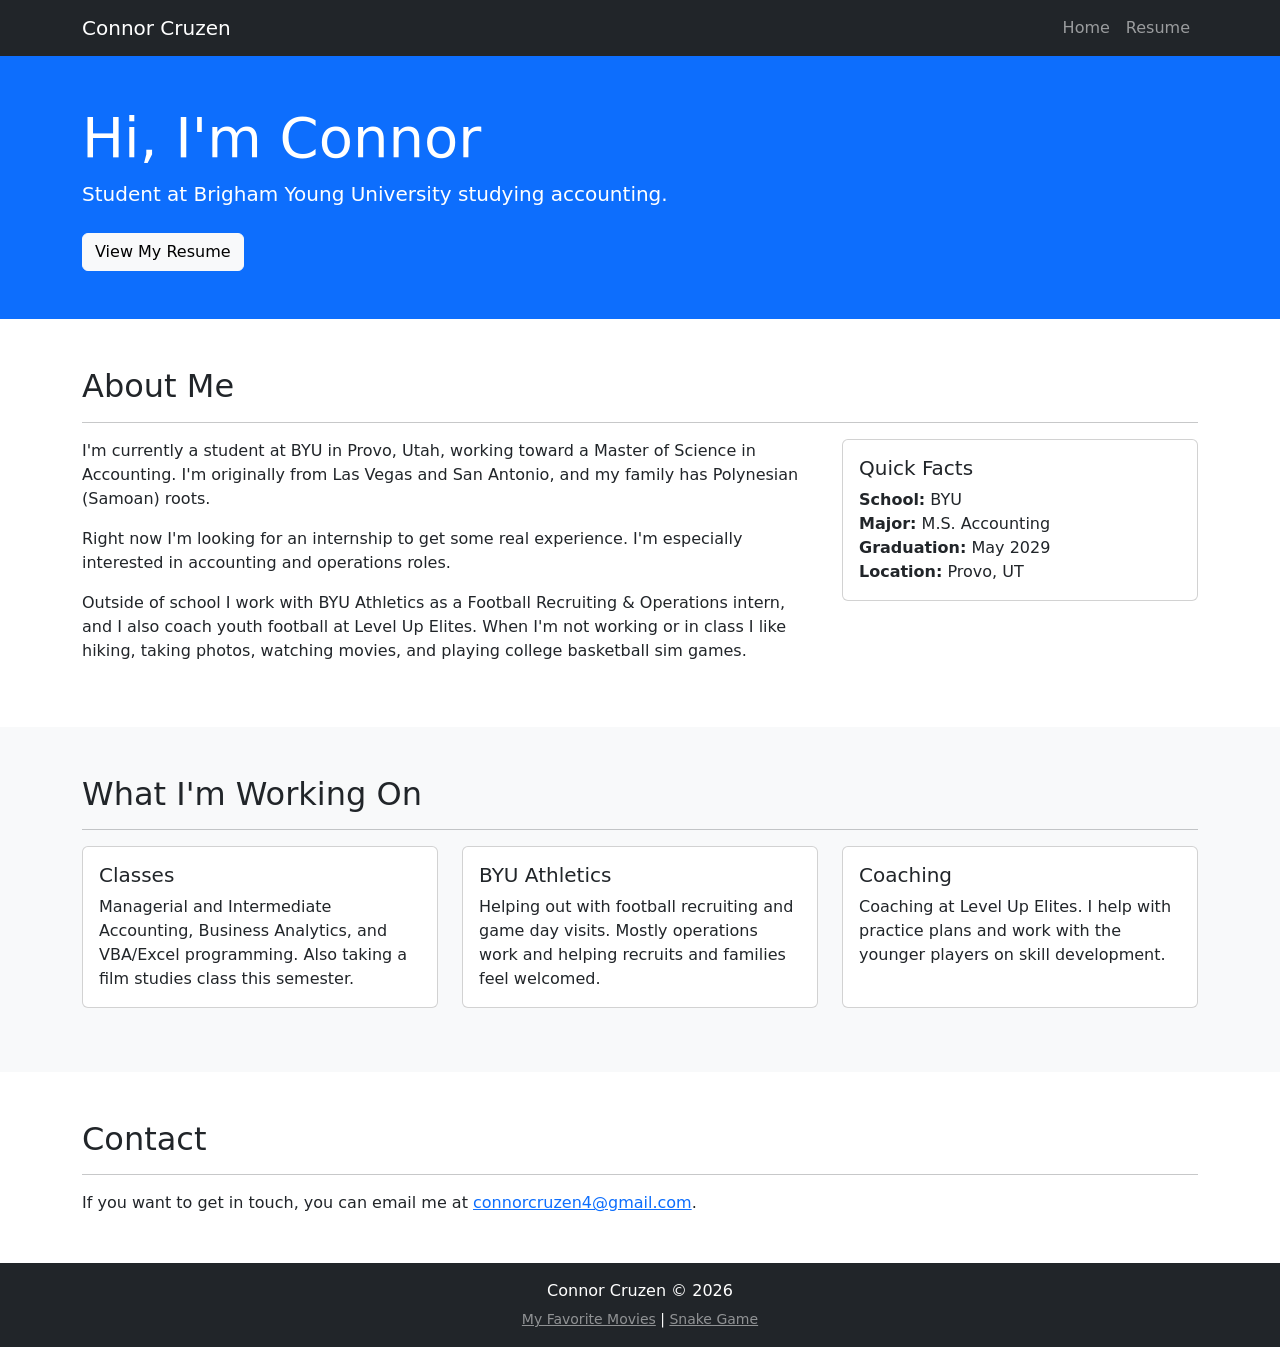
<file: index.html>
<!DOCTYPE html>
<html lang="en">
<head>
	<meta charset="UTF-8">
	<meta name="viewport" content="width=device-width, initial-scale=1.0">
	<title>Connor Cruzen</title>
	<link href="https://cdn.jsdelivr.net/npm/bootstrap@5.3.2/dist/css/bootstrap.min.css" rel="stylesheet">
</head>
<body>

<!-- Navbar -->
<nav class="navbar navbar-expand-lg navbar-dark bg-dark">
	<div class="container">
		<a class="navbar-brand" href="index.html">Connor Cruzen</a>
		<button class="navbar-toggler" type="button" data-bs-toggle="collapse" data-bs-target="#navbarNav">
			<span class="navbar-toggler-icon"></span>
		</button>
		<div class="collapse navbar-collapse" id="navbarNav">
			<ul class="navbar-nav ms-auto">
				<li class="nav-item"><a class="nav-link" href="index.html">Home</a></li>
				<li class="nav-item"><a class="nav-link" href="resume.html">Resume</a></li>
			</ul>
		</div>
	</div>
</nav>

<!-- Hero -->
<div class="bg-primary text-white py-5">
	<div class="container">
		<h1 class="display-4">Hi, I'm Connor</h1>
		<p class="lead">Student at Brigham Young University studying accounting.</p>
		<a href="resume.html" class="btn btn-light mt-2">View My Resume</a>
	</div>
</div>

<!-- About -->
<div class="container my-5">
	<h2>About Me</h2>
	<hr>
	<div class="row">
		<div class="col-md-8">
			<p>I'm currently a student at BYU in Provo, Utah, working toward a Master of Science in Accounting. I'm originally from Las Vegas and San Antonio, and my family has Polynesian (Samoan) roots.</p>
			<p>Right now I'm looking for an internship to get some real experience. I'm especially interested in accounting and operations roles.</p>
			<p>Outside of school I work with BYU Athletics as a Football Recruiting & Operations intern, and I also coach youth football at Level Up Elites. When I'm not working or in class I like hiking, taking photos, watching movies, and playing college basketball sim games.</p>
		</div>
		<div class="col-md-4">
			<div class="card">
				<div class="card-body">
					<h5 class="card-title">Quick Facts</h5>
					<ul class="list-unstyled mb-0">
						<li><strong>School:</strong> BYU</li>
						<li><strong>Major:</strong> M.S. Accounting</li>
						<li><strong>Graduation:</strong> May 2029</li>
						<li><strong>Location:</strong> Provo, UT</li>
					</ul>
				</div>
			</div>
		</div>
	</div>
</div>

<!-- Experience cards -->
<div class="bg-light py-5">
	<div class="container">
		<h2>What I'm Working On</h2>
		<hr>
		<div class="row">
			<div class="col-md-4 mb-3">
				<div class="card h-100">
					<div class="card-body">
						<h5 class="card-title">Classes</h5>
						<p class="card-text">Managerial and Intermediate Accounting, Business Analytics, and VBA/Excel programming. Also taking a film studies class this semester.</p>
					</div>
				</div>
			</div>
			<div class="col-md-4 mb-3">
				<div class="card h-100">
					<div class="card-body">
						<h5 class="card-title">BYU Athletics</h5>
						<p class="card-text">Helping out with football recruiting and game day visits. Mostly operations work and helping recruits and families feel welcomed.</p>
					</div>
				</div>
			</div>
			<div class="col-md-4 mb-3">
				<div class="card h-100">
					<div class="card-body">
						<h5 class="card-title">Coaching</h5>
						<p class="card-text">Coaching at Level Up Elites. I help with practice plans and work with the younger players on skill development.</p>
					</div>
				</div>
			</div>
		</div>
	</div>
</div>

<!-- Contact -->
<div class="container my-5">
	<h2>Contact</h2>
	<hr>
	<p>If you want to get in touch, you can email me at <a href="mailto:connorcruzen4@gmail.com">connorcruzen4@gmail.com</a>.</p>
</div>

<!-- Footer -->
<footer class="bg-dark text-white text-center py-3">
	<p class="mb-1">Connor Cruzen &copy; 2026</p>
	<p class="mb-0"><small><a href="films.html" class="text-white-50">My Favorite Movies</a> | <a href="snake.html" class="text-white-50">Snake Game</a></small></p>
</footer>

<script src="https://cdn.jsdelivr.net/npm/bootstrap@5.3.2/dist/js/bootstrap.bundle.min.js"></script>
</body>
</html>
</file>
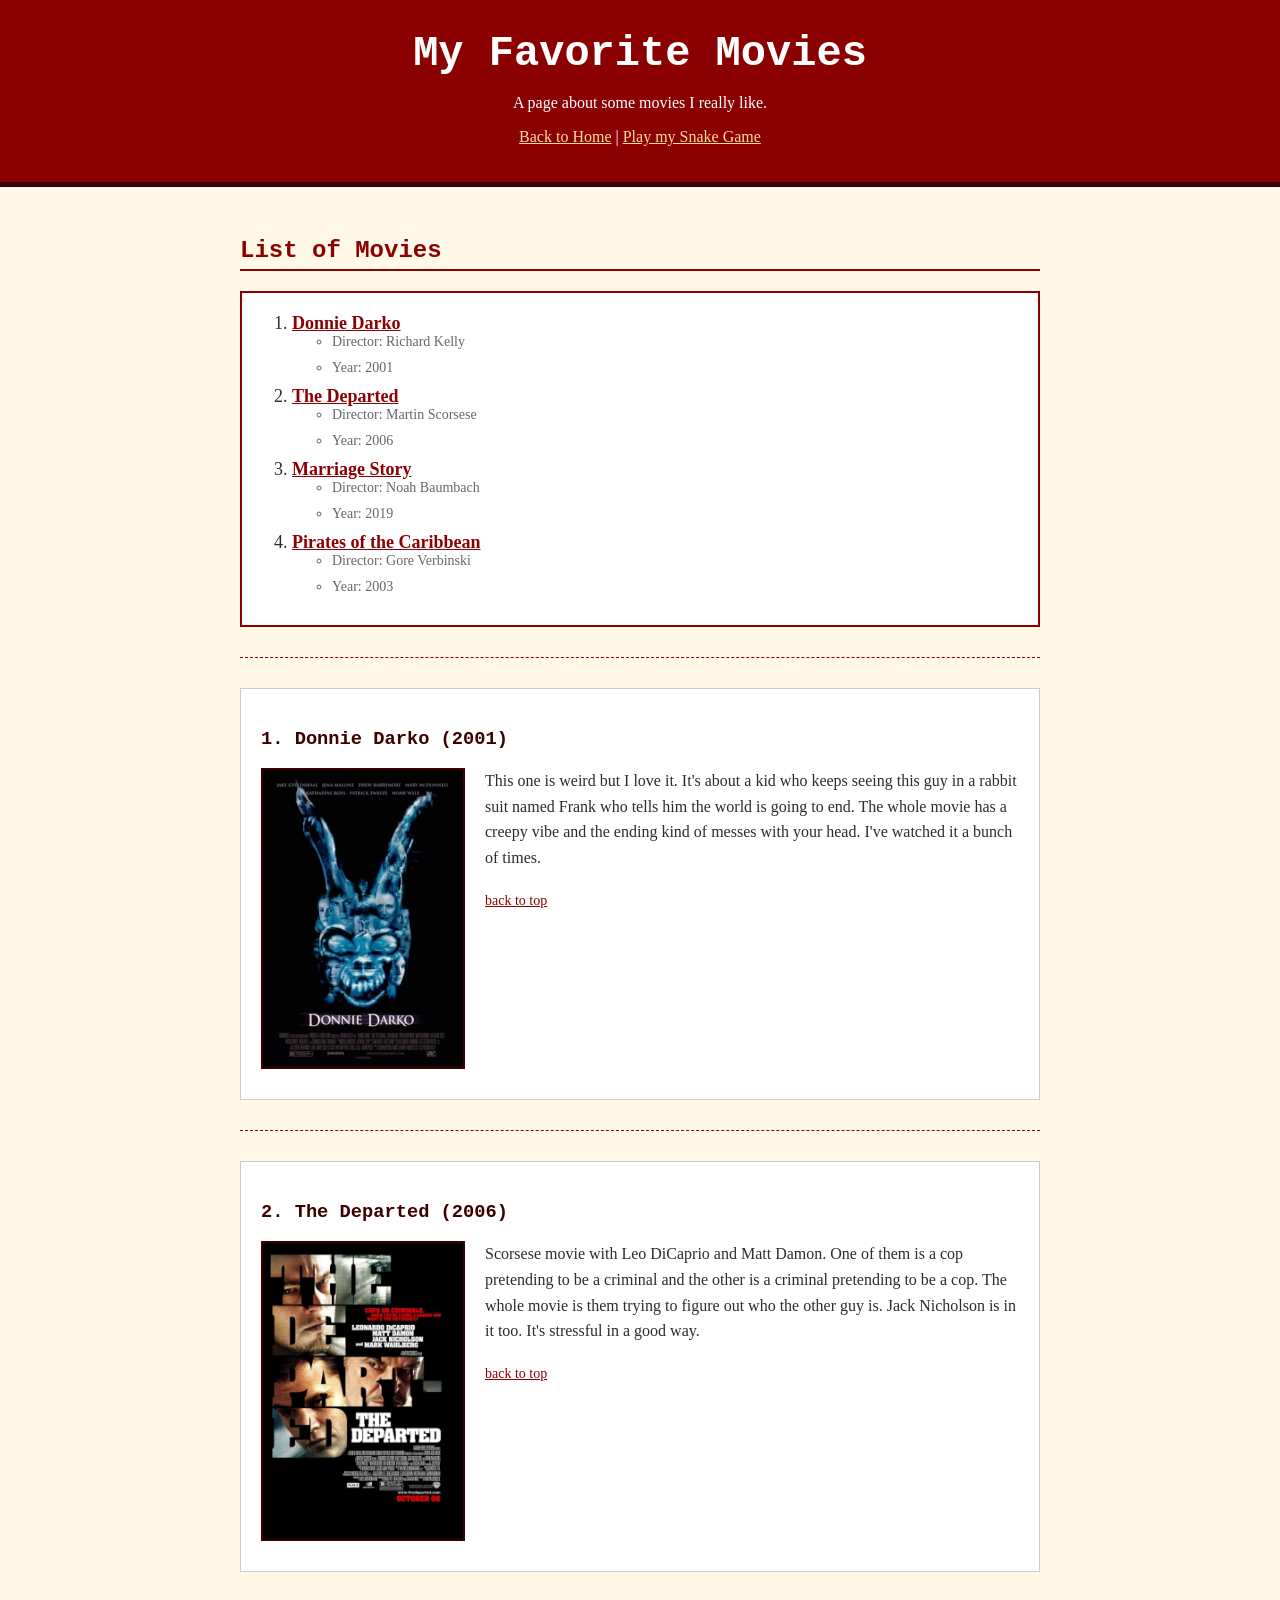
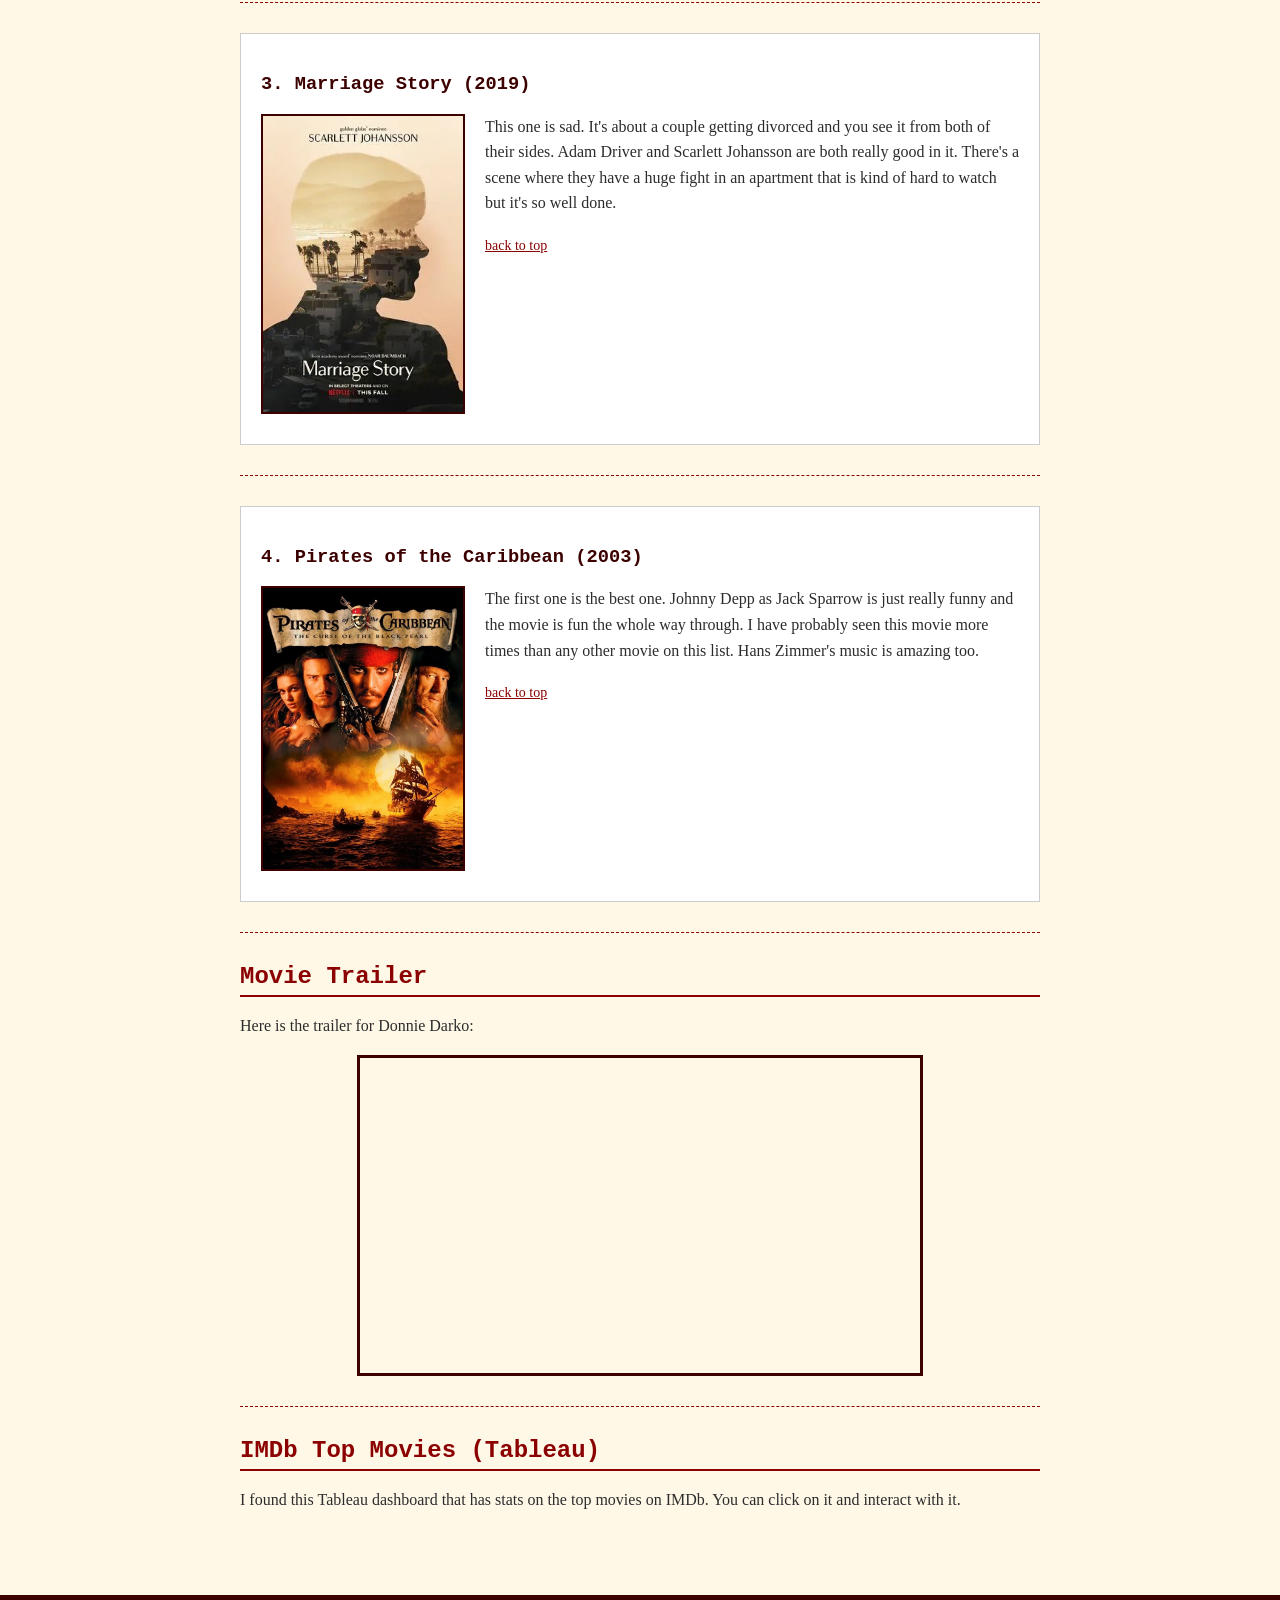
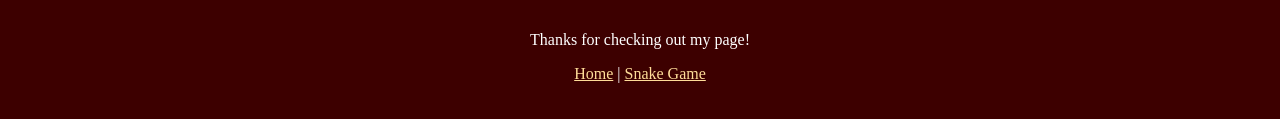
<file: films.html>
<!DOCTYPE html>
<html lang="en">
<head>
	<meta charset="UTF-8">
	<title>My Favorite Movies</title>
	<link rel="stylesheet" href="styles.css">
</head>
<body>

<div id="header">
	<h1>My Favorite Movies</h1>
	<p>A page about some movies I really like.</p>
	<p><a href="index.html">Back to Home</a> | <a href="snake.html">Play my Snake Game</a></p>
</div>

<div id="main">

<h2 id="top">List of Movies</h2>

<ol>
	<li><a href="#donnie">Donnie Darko</a>
		<ul>
			<li>Director: Richard Kelly</li>
			<li>Year: 2001</li>
		</ul>
	</li>
	<li><a href="#departed">The Departed</a>
		<ul>
			<li>Director: Martin Scorsese</li>
			<li>Year: 2006</li>
		</ul>
	</li>
	<li><a href="#marriage">Marriage Story</a>
		<ul>
			<li>Director: Noah Baumbach</li>
			<li>Year: 2019</li>
		</ul>
	</li>
	<li><a href="#pirates">Pirates of the Caribbean</a>
		<ul>
			<li>Director: Gore Verbinski</li>
			<li>Year: 2003</li>
		</ul>
	</li>
</ol>

<hr>

<div class="movie" id="donnie">
	<h3>1. Donnie Darko (2001)</h3>
	<img src="donnie-darko.jpg" alt="Donnie Darko poster" width="250">
	<p>This one is weird but I love it. It's about a kid who keeps seeing this guy in a rabbit suit named Frank who tells him the world is going to end. The whole movie has a creepy vibe and the ending kind of messes with your head. I've watched it a bunch of times.</p>
	<p><a href="#top">back to top</a></p>
</div>

<hr>

<div class="movie" id="departed">
	<h3>2. The Departed (2006)</h3>
	<img src="the-departed.jpg" alt="The Departed poster" width="250">
	<p>Scorsese movie with Leo DiCaprio and Matt Damon. One of them is a cop pretending to be a criminal and the other is a criminal pretending to be a cop. The whole movie is them trying to figure out who the other guy is. Jack Nicholson is in it too. It's stressful in a good way.</p>
	<p><a href="#top">back to top</a></p>
</div>

<hr>

<div class="movie" id="marriage">
	<h3>3. Marriage Story (2019)</h3>
	<img src="marriage-story.jpg" alt="Marriage Story poster" width="250">
	<p>This one is sad. It's about a couple getting divorced and you see it from both of their sides. Adam Driver and Scarlett Johansson are both really good in it. There's a scene where they have a huge fight in an apartment that is kind of hard to watch but it's so well done.</p>
	<p><a href="#top">back to top</a></p>
</div>

<hr>

<div class="movie" id="pirates">
	<h3>4. Pirates of the Caribbean (2003)</h3>
	<img src="pirates.jpg" alt="Pirates of the Caribbean poster" width="250">
	<p>The first one is the best one. Johnny Depp as Jack Sparrow is just really funny and the movie is fun the whole way through. I have probably seen this movie more times than any other movie on this list. Hans Zimmer's music is amazing too.</p>
	<p><a href="#top">back to top</a></p>
</div>

<hr>

<h2>Movie Trailer</h2>
<p>Here is the trailer for Donnie Darko:</p>
<iframe width="560" height="315" src="https://www.youtube.com/embed/AOIPyZBySds" title="Donnie Darko Trailer" frameborder="0" allowfullscreen></iframe>

<hr>

<h2>IMDb Top Movies (Tableau)</h2>
<p>I found this Tableau dashboard that has stats on the top movies on IMDb. You can click on it and interact with it.</p>

<div class='tableauPlaceholder' id='viz1776547414016' style='position: relative'>
	<noscript><a href='#'><img alt='IMDb Movies' src='https://public.tableau.com/static/images/IM/IMDBTopMovies_17101706981570/IMDbMovies/1_rss.png' style='border: none' /></a></noscript>
	<object class='tableauViz' style='display:none;'>
		<param name='host_url' value='https%3A%2F%2Fpublic.tableau.com%2F' />
		<param name='embed_code_version' value='3' />
		<param name='site_root' value='' />
		<param name='name' value='IMDBTopMovies_17101706981570&#47;IMDbMovies' />
		<param name='tabs' value='no' />
		<param name='toolbar' value='yes' />
		<param name='static_image' value='https://public.tableau.com/static/images/IM/IMDBTopMovies_17101706981570/IMDbMovies/1.png' />
		<param name='animate_transition' value='yes' />
		<param name='display_static_image' value='yes' />
		<param name='display_spinner' value='yes' />
		<param name='display_overlay' value='yes' />
		<param name='display_count' value='yes' />
		<param name='language' value='en-US' />
	</object>
</div>
<script type='text/javascript'>
	var divElement = document.getElementById('viz1776547414016');
	var vizElement = divElement.getElementsByTagName('object')[0];
	vizElement.style.width = '100%';
	vizElement.style.height = '800px';
	var scriptElement = document.createElement('script');
	scriptElement.src = 'https://public.tableau.com/javascripts/api/viz_v1.js';
	vizElement.parentNode.insertBefore(scriptElement, vizElement);
</script>

</div>

<div id="footer">
	<p>Thanks for checking out my page!</p>
	<p><a href="index.html">Home</a> | <a href="snake.html">Snake Game</a></p>
</div>

</body>
</html>
</file>
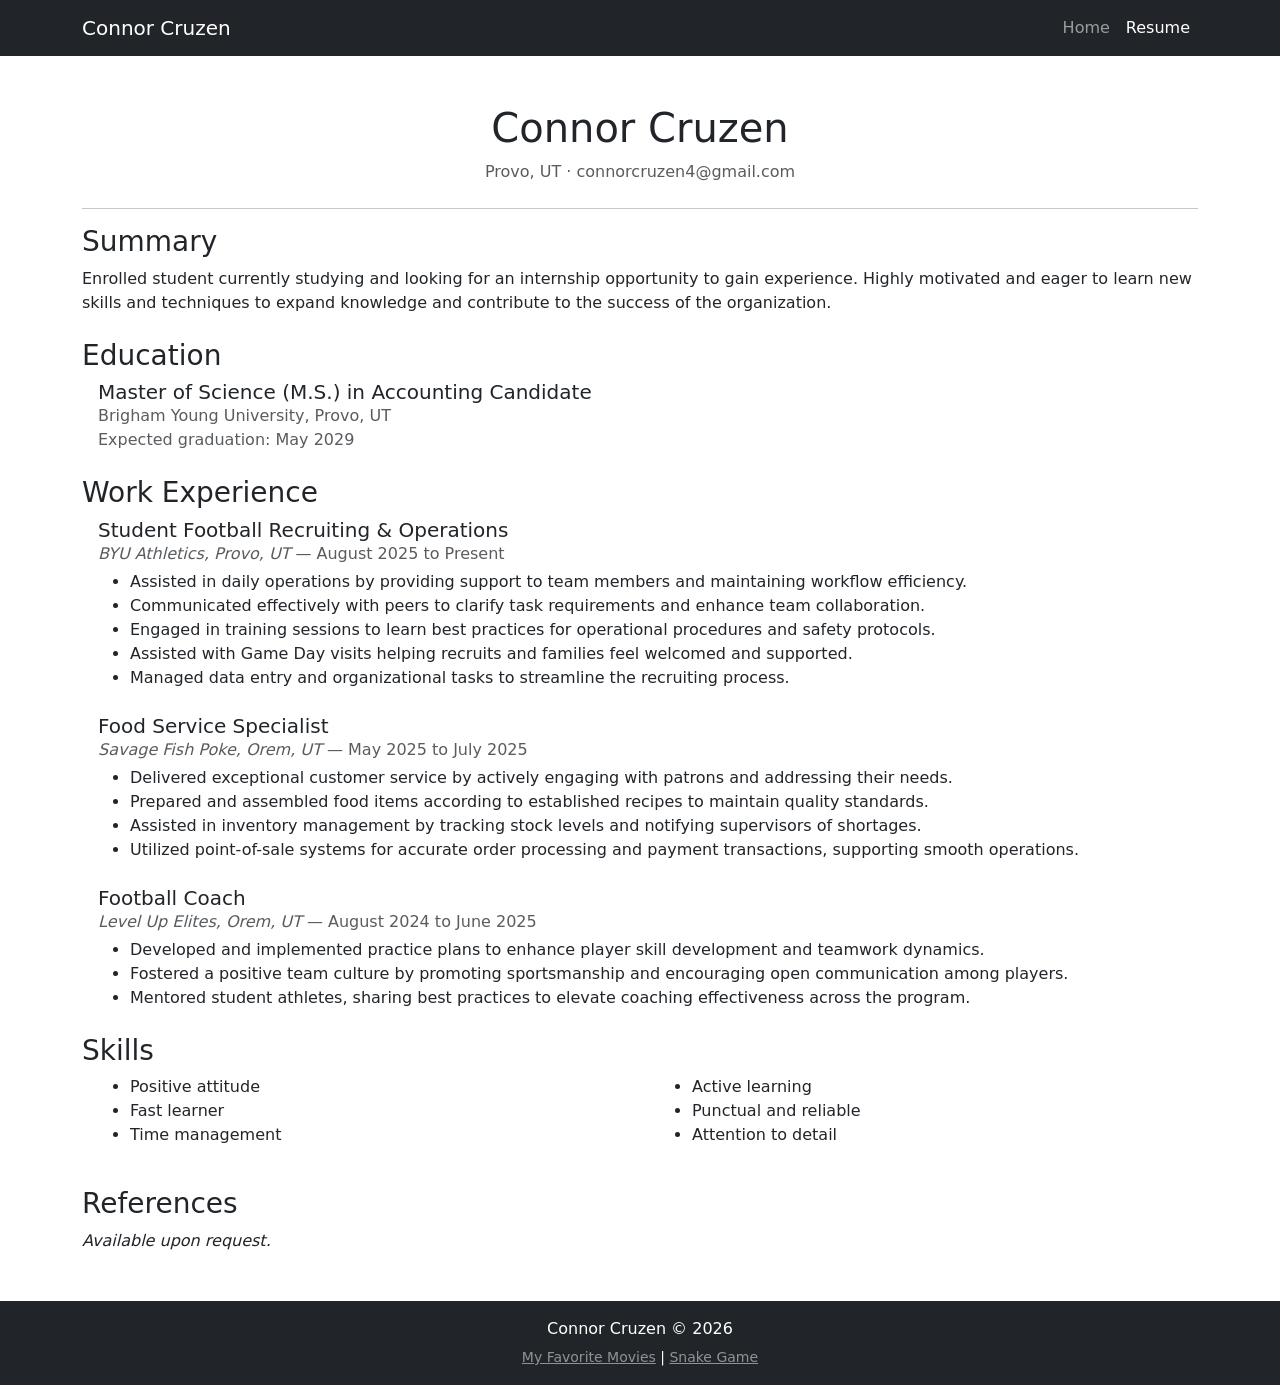
<file: resume.html>
<!DOCTYPE html>
<html lang="en">
<head>
	<meta charset="UTF-8">
	<meta name="viewport" content="width=device-width, initial-scale=1.0">
	<title>Connor Cruzen - Resume</title>
	<link href="https://cdn.jsdelivr.net/npm/bootstrap@5.3.2/dist/css/bootstrap.min.css" rel="stylesheet">
</head>
<body>

<!-- Navbar -->
<nav class="navbar navbar-expand-lg navbar-dark bg-dark">
	<div class="container">
		<a class="navbar-brand" href="index.html">Connor Cruzen</a>
		<button class="navbar-toggler" type="button" data-bs-toggle="collapse" data-bs-target="#navbarNav">
			<span class="navbar-toggler-icon"></span>
		</button>
		<div class="collapse navbar-collapse" id="navbarNav">
			<ul class="navbar-nav ms-auto">
				<li class="nav-item"><a class="nav-link" href="index.html">Home</a></li>
				<li class="nav-item"><a class="nav-link active" href="resume.html">Resume</a></li>
			</ul>
		</div>
	</div>
</nav>

<div class="container my-5">

	<!-- Name header -->
	<div class="text-center mb-4">
		<h1>Connor Cruzen</h1>
		<p class="text-muted">Provo, UT &middot; connorcruzen4@gmail.com</p>
	</div>

	<hr>

	<!-- Summary -->
	<div class="mb-4">
		<h3>Summary</h3>
		<p>Enrolled student currently studying and looking for an internship opportunity to gain experience. Highly motivated and eager to learn new skills and techniques to expand knowledge and contribute to the success of the organization.</p>
	</div>

	<!-- Education -->
	<div class="mb-4">
		<h3>Education</h3>
		<div class="ms-3">
			<h5 class="mb-0">Master of Science (M.S.) in Accounting Candidate</h5>
			<p class="text-muted mb-0">Brigham Young University, Provo, UT</p>
			<p class="text-muted">Expected graduation: May 2029</p>
		</div>
	</div>

	<!-- Experience -->
	<div class="mb-4">
		<h3>Work Experience</h3>

		<div class="ms-3 mb-4">
			<h5 class="mb-0">Student Football Recruiting & Operations</h5>
			<p class="text-muted mb-1"><em>BYU Athletics, Provo, UT</em> &mdash; August 2025 to Present</p>
			<ul>
				<li>Assisted in daily operations by providing support to team members and maintaining workflow efficiency.</li>
				<li>Communicated effectively with peers to clarify task requirements and enhance team collaboration.</li>
				<li>Engaged in training sessions to learn best practices for operational procedures and safety protocols.</li>
				<li>Assisted with Game Day visits helping recruits and families feel welcomed and supported.</li>
				<li>Managed data entry and organizational tasks to streamline the recruiting process.</li>
			</ul>
		</div>

		<div class="ms-3 mb-4">
			<h5 class="mb-0">Food Service Specialist</h5>
			<p class="text-muted mb-1"><em>Savage Fish Poke, Orem, UT</em> &mdash; May 2025 to July 2025</p>
			<ul>
				<li>Delivered exceptional customer service by actively engaging with patrons and addressing their needs.</li>
				<li>Prepared and assembled food items according to established recipes to maintain quality standards.</li>
				<li>Assisted in inventory management by tracking stock levels and notifying supervisors of shortages.</li>
				<li>Utilized point-of-sale systems for accurate order processing and payment transactions, supporting smooth operations.</li>
			</ul>
		</div>

		<div class="ms-3 mb-4">
			<h5 class="mb-0">Football Coach</h5>
			<p class="text-muted mb-1"><em>Level Up Elites, Orem, UT</em> &mdash; August 2024 to June 2025</p>
			<ul>
				<li>Developed and implemented practice plans to enhance player skill development and teamwork dynamics.</li>
				<li>Fostered a positive team culture by promoting sportsmanship and encouraging open communication among players.</li>
				<li>Mentored student athletes, sharing best practices to elevate coaching effectiveness across the program.</li>
			</ul>
		</div>
	</div>

	<!-- Skills -->
	<div class="mb-4">
		<h3>Skills</h3>
		<div class="row ms-1">
			<div class="col-md-6">
				<ul>
					<li>Positive attitude</li>
					<li>Fast learner</li>
					<li>Time management</li>
				</ul>
			</div>
			<div class="col-md-6">
				<ul>
					<li>Active learning</li>
					<li>Punctual and reliable</li>
					<li>Attention to detail</li>
				</ul>
			</div>
		</div>
	</div>

	<!-- References -->
	<div class="mb-4">
		<h3>References</h3>
		<p><em>Available upon request.</em></p>
	</div>

</div>

<!-- Footer -->
<footer class="bg-dark text-white text-center py-3">
	<p class="mb-1">Connor Cruzen &copy; 2026</p>
	<p class="mb-0"><small><a href="films.html" class="text-white-50">My Favorite Movies</a> | <a href="snake.html" class="text-white-50">Snake Game</a></small></p>
</footer>

<script src="https://cdn.jsdelivr.net/npm/bootstrap@5.3.2/dist/js/bootstrap.bundle.min.js"></script>
</body>
</html>
</file>
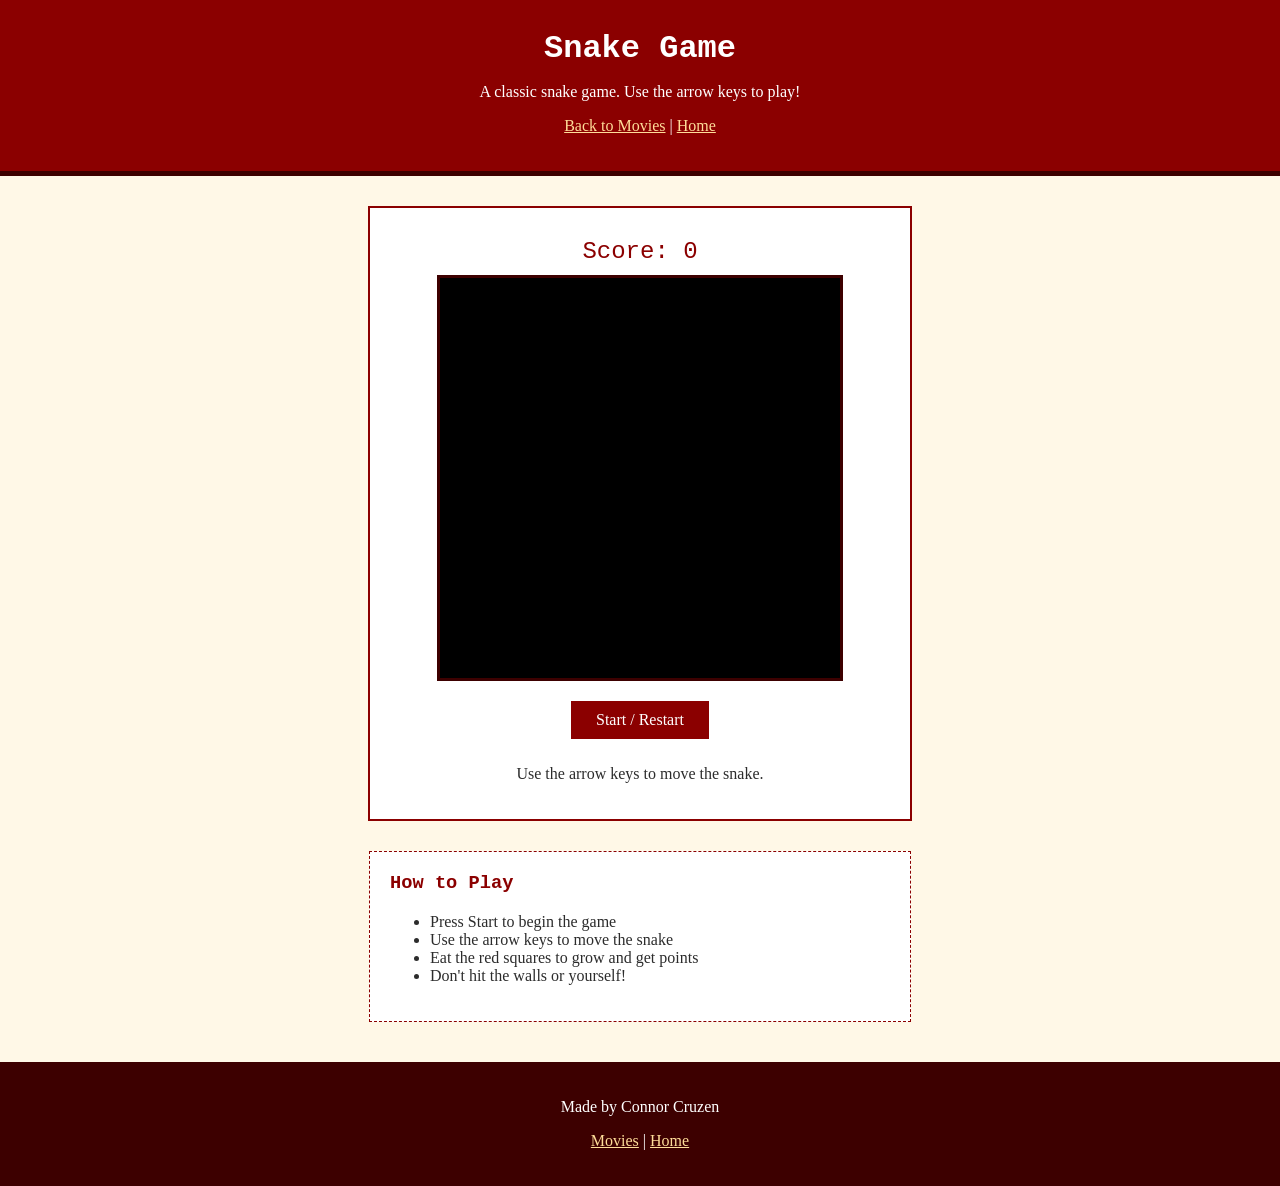
<file: snake.html>
<!DOCTYPE html>
<html lang="en">
<head>
	<meta charset="UTF-8">
	<title>Snake Game</title>
	<style>
		body {
			background-color: #fff8e7;
			font-family: Georgia, serif;
			color: #2c2c2c;
			margin: 0;
			padding: 0;
			text-align: center;
		}

		#header {
			background-color: #8b0000;
			color: white;
			padding: 20px;
			border-bottom: 5px solid #3d0000;
		}

		#header h1 {
			font-family: "Courier New", monospace;
			margin: 10px;
		}

		#header a {
			color: #ffdd99;
		}

		#game-area {
			margin: 30px auto;
			max-width: 500px;
			padding: 20px;
			background-color: #fff;
			border: 2px solid #8b0000;
		}

		canvas {
			background-color: #000;
			border: 3px solid #3d0000;
			display: block;
			margin: 10px auto;
		}

		#score {
			font-size: 24px;
			font-family: "Courier New", monospace;
			color: #8b0000;
			margin: 10px;
		}

		#instructions {
			max-width: 500px;
			margin: 20px auto;
			padding: 20px;
			background-color: #fff;
			border: 1px dashed #8b0000;
			text-align: left;
		}

		#instructions h3 {
			color: #8b0000;
			font-family: "Courier New", monospace;
			margin-top: 0;
		}

		button {
			background-color: #8b0000;
			color: white;
			border: none;
			padding: 10px 25px;
			font-size: 16px;
			font-family: Georgia, serif;
			cursor: pointer;
			margin: 10px;
		}

		button:hover {
			background-color: #3d0000;
		}

		#footer {
			background-color: #3d0000;
			color: white;
			padding: 20px;
			margin-top: 40px;
		}

		#footer a {
			color: #ffdd99;
		}
	</style>
</head>
<body>

<div id="header">
	<h1>Snake Game</h1>
<p>A classic snake game. Use the arrow keys to play!</p>
	<p><a href="films.html">Back to Movies</a> | <a href="index.html">Home</a></p>
</div>

<div id="game-area">
	<div id="score">Score: 0</div>
	<canvas id="board" width="400" height="400"></canvas>
	<button onclick="startGame()">Start / Restart</button>
	<p>Use the arrow keys to move the snake.</p>
</div>

<div id="instructions">
	<h3>How to Play</h3>
	<ul>
		<li>Press Start to begin the game</li>
		<li>Use the arrow keys to move the snake</li>
		<li>Eat the red squares to grow and get points</li>
		<li>Don't hit the walls or yourself!</li>
	</ul>
</div>

<div id="footer">
	<p>Made by Connor Cruzen</p>
	<p><a href="films.html">Movies</a> | <a href="index.html">Home</a></p>
</div>

<script>
	var canvas = document.getElementById("board");
	var ctx = canvas.getContext("2d");
	var scoreEl = document.getElementById("score");

	var boxSize = 20;
	var snake = [];
	var food = {};
	var direction = "right";
	var score = 0;
	var gameLoop;

	function startGame() {
		snake = [{x: 200, y: 200}, {x: 180, y: 200}, {x: 160, y: 200}];
		direction = "right";
		score = 0;
		scoreEl.innerText = "Score: " + score;
		placeFood();
		if (gameLoop) clearInterval(gameLoop);
		gameLoop = setInterval(draw, 120);
	}

	function placeFood() {
		food.x = Math.floor(Math.random() * 20) * boxSize;
		food.y = Math.floor(Math.random() * 20) * boxSize;
	}

	function draw() {
		// clear the board
		ctx.fillStyle = "#000";
		ctx.fillRect(0, 0, canvas.width, canvas.height);

		// draw snake
		for (var i = 0; i < snake.length; i++) {
			if (i == 0) {
				ctx.fillStyle = "#90ee90";
			} else {
				ctx.fillStyle = "#228b22";
			}
			ctx.fillRect(snake[i].x, snake[i].y, boxSize - 2, boxSize - 2);
		}

		// draw food
		ctx.fillStyle = "#ff3333";
		ctx.fillRect(food.x, food.y, boxSize - 2, boxSize - 2);

		// move snake
		var head = {x: snake[0].x, y: snake[0].y};
		if (direction == "right") head.x += boxSize;
		if (direction == "left") head.x -= boxSize;
		if (direction == "up") head.y -= boxSize;
		if (direction == "down") head.y += boxSize;

		// check wall collision
		if (head.x < 0 || head.x >= canvas.width || head.y < 0 || head.y >= canvas.height) {
			clearInterval(gameLoop);
			alert("Game Over! Your score was " + score);
			return;
		}

		// check self collision
		for (var i = 0; i < snake.length; i++) {
			if (head.x == snake[i].x && head.y == snake[i].y) {
				clearInterval(gameLoop);
				alert("Game Over! Your score was " + score);
				return;
			}
		}

		snake.unshift(head);

		// check food eaten
		if (head.x == food.x && head.y == food.y) {
			score = score + 10;
			scoreEl.innerText = "Score: " + score;
			placeFood();
		} else {
			snake.pop();
		}
	}

	document.addEventListener("keydown", function(e) {
		if (e.key == "ArrowUp" && direction != "down") direction = "up";
		if (e.key == "ArrowDown" && direction != "up") direction = "down";
		if (e.key == "ArrowLeft" && direction != "right") direction = "left";
		if (e.key == "ArrowRight" && direction != "left") direction = "right";
	});
</script>

</body>
</html>
</file>
<file: styles.css>
/* Stylesheet for my movies page */
/* Connor Cruzen - Web Dev Final Project */


body {
	background-color: #fff8e7;
	font-family: Georgia, serif;
	color: #2c2c2c;
	margin: 0;
	padding: 0;
}


#header {
	background-color: #8b0000;
	color: white;
	padding: 20px;
	text-align: center;
	border-bottom: 5px solid #3d0000;
}

#header h1 {
	font-size: 42px;
	margin: 10px;
	font-family: "Courier New", monospace;
}

#header p {
	font-size: 16px;
}

#header a {
	color: #ffdd99;
}


#main {
	padding: 30px;
	max-width: 800px;
	margin: 0 auto;
}


h2 {
	color: #8b0000;
	border-bottom: 2px solid #8b0000;
	padding-bottom: 5px;
	font-family: "Courier New", monospace;
}

h3 {
	color: #3d0000;
	font-family: "Courier New", monospace;
}


ol {
	background-color: #fff;
	border: 2px solid #8b0000;
	padding: 20px 20px 20px 50px;
}

ol li {
	margin-bottom: 10px;
	font-size: 18px;
}

ol a {
	color: #8b0000;
	font-weight: bold;
}

ul li {
	font-size: 14px;
	color: #666;
}


.movie {
	background-color: #fff;
	border: 1px solid #ccc;
	padding: 20px;
	margin-bottom: 20px;
	overflow: hidden;
}

.movie img {
	float: left;
	width: 200px;
	height: auto;
	margin-right: 20px;
	margin-bottom: 10px;
	border: 2px solid #3d0000;
}

.movie p {
	font-size: 16px;
	line-height: 1.6;
}

.movie a {
	color: #8b0000;
	font-size: 14px;
}


hr {
	border: 0;
	border-top: 1px dashed #8b0000;
	margin: 30px 0;
}


iframe {
	display: block;
	margin: 20px auto;
	border: 3px solid #3d0000;
}


#footer {
	background-color: #3d0000;
	color: white;
	padding: 20px;
	text-align: center;
	margin-top: 40px;
}

#footer a {
	color: #ffdd99;
}
</file>
